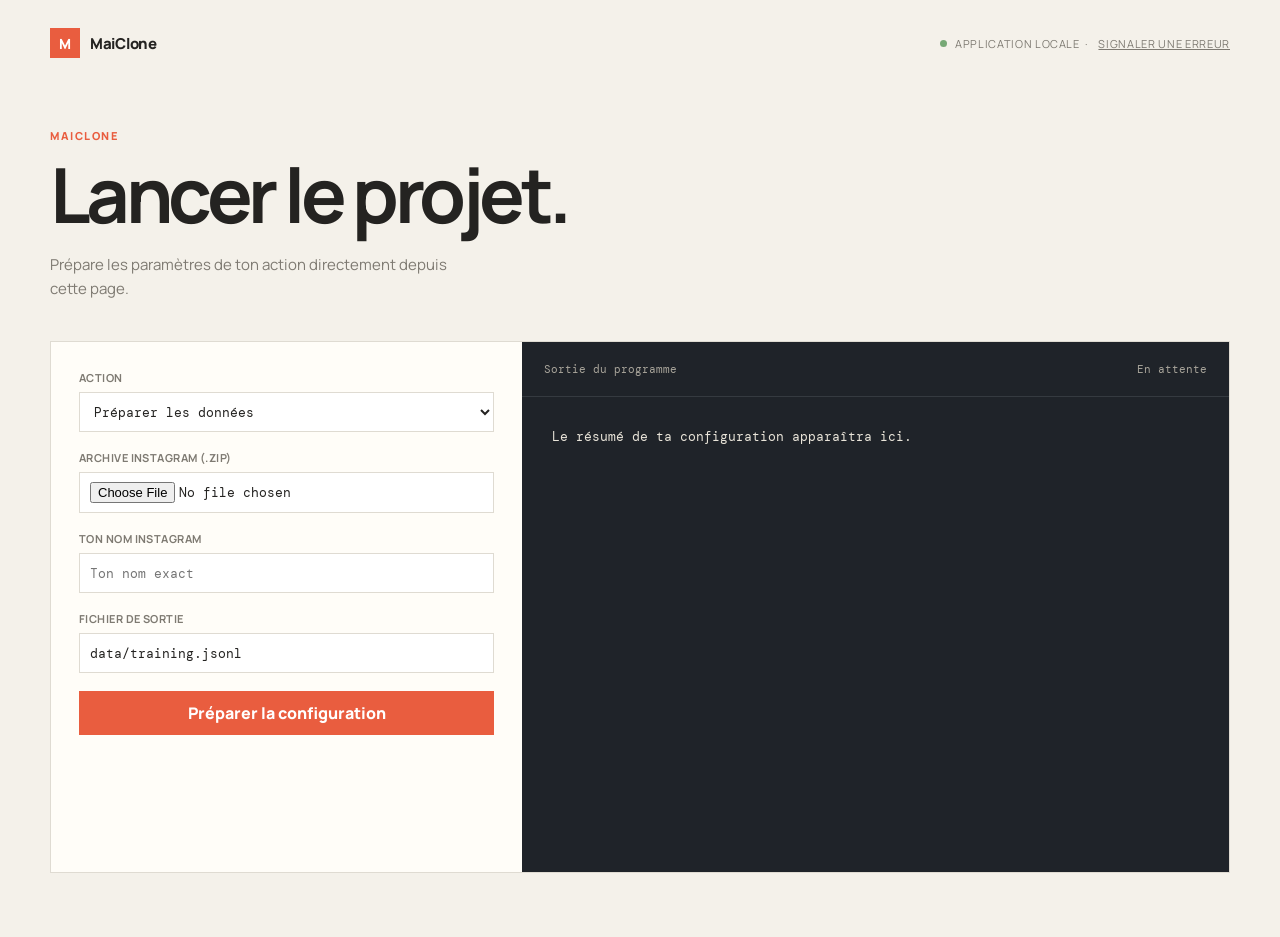
<file: index.html>
<!doctype html>
<html lang="fr">
  <head>
    <meta charset="UTF-8" />
    <meta name="viewport" content="width=device-width, initial-scale=1.0" />
    <title>MaiClone | Lancer le projet</title>
    <link rel="stylesheet" href="v0/style.css" />
  </head>
  <body>
    <main class="page-shell">
      <header class="topbar">
        <a class="brand" href="./" aria-label="Accueil MaiClone">
          <span class="brand-mark">M</span>
          <span>MaiClone</span>
        </a>
        <span class="status"><span class="status-dot"></span> application locale &nbsp;·&nbsp; <a href="index1.html" style="color:inherit">Signaler une erreur</a></span>
      </header>

      <section class="intro">
        <p class="eyebrow">MaiClone</p>
        <h1>Lancer le projet.</h1>
        <p class="intro-text">Prépare les paramètres de ton action directement depuis cette page.</p>
      </section>

      <section class="runner" aria-label="Lanceur MaiClone">
        <form id="run-form" class="form-panel">
          <label>Action
            <select id="action" name="action">
              <option value="prepare">Préparer les données</option>
              <option value="train">Entraîner le modèle</option>
            </select>
          </label>
          <label>Archive Instagram (.zip)
            <input id="archive" name="archive" type="file" accept=".zip,application/zip" required />
          </label>
          <label>Ton nom Instagram
            <input id="target-name" name="targetName" placeholder="Ton nom exact" required />
          </label>
          <div id="prepare-fields">
            <label>Fichier de sortie
              <input name="output" value="data/training.jsonl" />
            </label>
          </div>
          <div id="train-fields" hidden>
            <label>Modèle de base
              <input name="baseModel" value="microsoft/Phi-3-mini-4k-instruct" />
            </label>
            <label>Dossier du modèle
              <input name="outputDir" value="models/maiclone" />
            </label>
            <div class="number-fields">
              <label>Epochs <input name="epochs" type="number" min="1" value="1" /></label>
              <label>Batch <input name="batchSize" type="number" min="1" value="1" /></label>
            </div>
          </div>
          <button class="run-button" type="submit">Préparer la configuration</button>
        </form>

        <div class="output-panel">
          <div class="code-toolbar"><span>Sortie du programme</span><span id="run-status">En attente</span></div>
          <pre id="output" class="output" aria-live="polite">Le résumé de ta configuration apparaîtra ici.</pre>
        </div>
      </section>
    </main>

    <script src="v0/script.js"></script>
  </body>
</html>
</file>
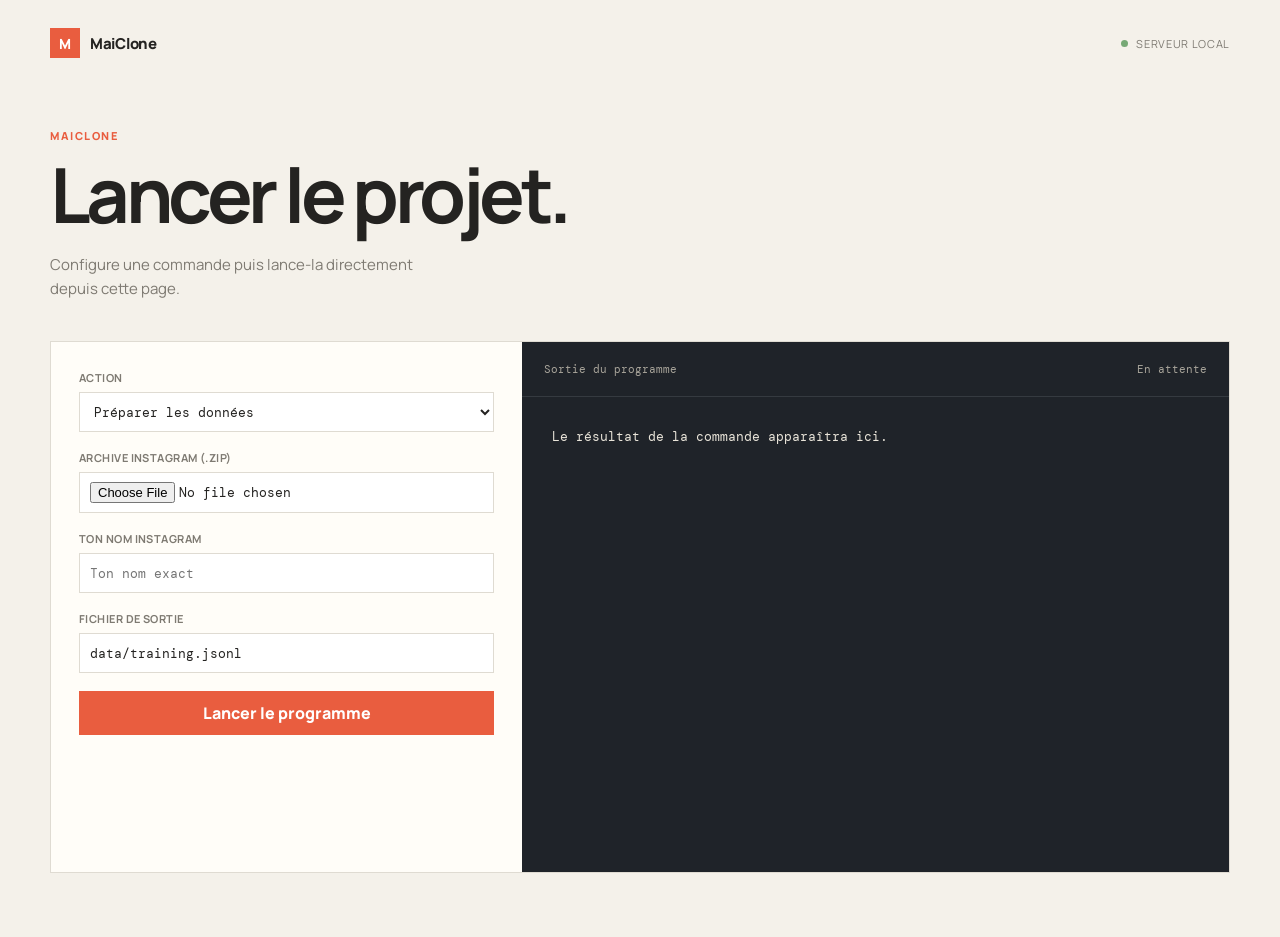
<file: index0.html>
<!doctype html>
<html lang="fr">
  <head>
    <meta charset="UTF-8" />
    <meta name="viewport" content="width=device-width, initial-scale=1.0" />
    <title>MaiClone | Lancer le projet</title>
    <link rel="stylesheet" href="v0/style.css" />
  </head>
  <body>
    <main class="page-shell">
      <header class="topbar">
        <a class="brand" href="./" aria-label="Accueil MaiClone">
          <span class="brand-mark">M</span>
          <span>MaiClone</span>
        </a>
        <span class="status"><span class="status-dot"></span> serveur local</span>
      </header>

      <section class="intro">
        <p class="eyebrow">MaiClone</p>
        <h1>Lancer le projet.</h1>
        <p class="intro-text">Configure une commande puis lance-la directement depuis cette page.</p>
      </section>

      <section class="runner" aria-label="Lanceur MaiClone">
        <form id="run-form" class="form-panel">
          <label>Action
            <select id="action" name="action">
              <option value="prepare">Préparer les données</option>
              <option value="train">Entraîner le modèle</option>
            </select>
          </label>
          <label>Archive Instagram (.zip)
            <input id="archive" name="archive" type="file" accept=".zip,application/zip" required />
          </label>
          <label>Ton nom Instagram
            <input id="target-name" name="targetName" placeholder="Ton nom exact" required />
          </label>
          <div id="prepare-fields">
            <label>Fichier de sortie
              <input name="output" value="data/training.jsonl" />
            </label>
          </div>
          <div id="train-fields" hidden>
            <label>Modèle de base
              <input name="baseModel" value="microsoft/Phi-3-mini-4k-instruct" />
            </label>
            <label>Dossier du modèle
              <input name="outputDir" value="models/maiclone" />
            </label>
            <div class="number-fields">
              <label>Epochs <input name="epochs" type="number" min="1" value="1" /></label>
              <label>Batch <input name="batchSize" type="number" min="1" value="1" /></label>
            </div>
          </div>
          <button class="run-button" type="submit">Lancer le programme</button>
        </form>

        <div class="output-panel">
          <div class="code-toolbar"><span>Sortie du programme</span><span id="run-status">En attente</span></div>
          <pre id="output" class="output" aria-live="polite">Le résultat de la commande apparaîtra ici.</pre>
        </div>
      </section>
    </main>

    <script src="v0/script.js"></script>
  </body>
</html>
</file>
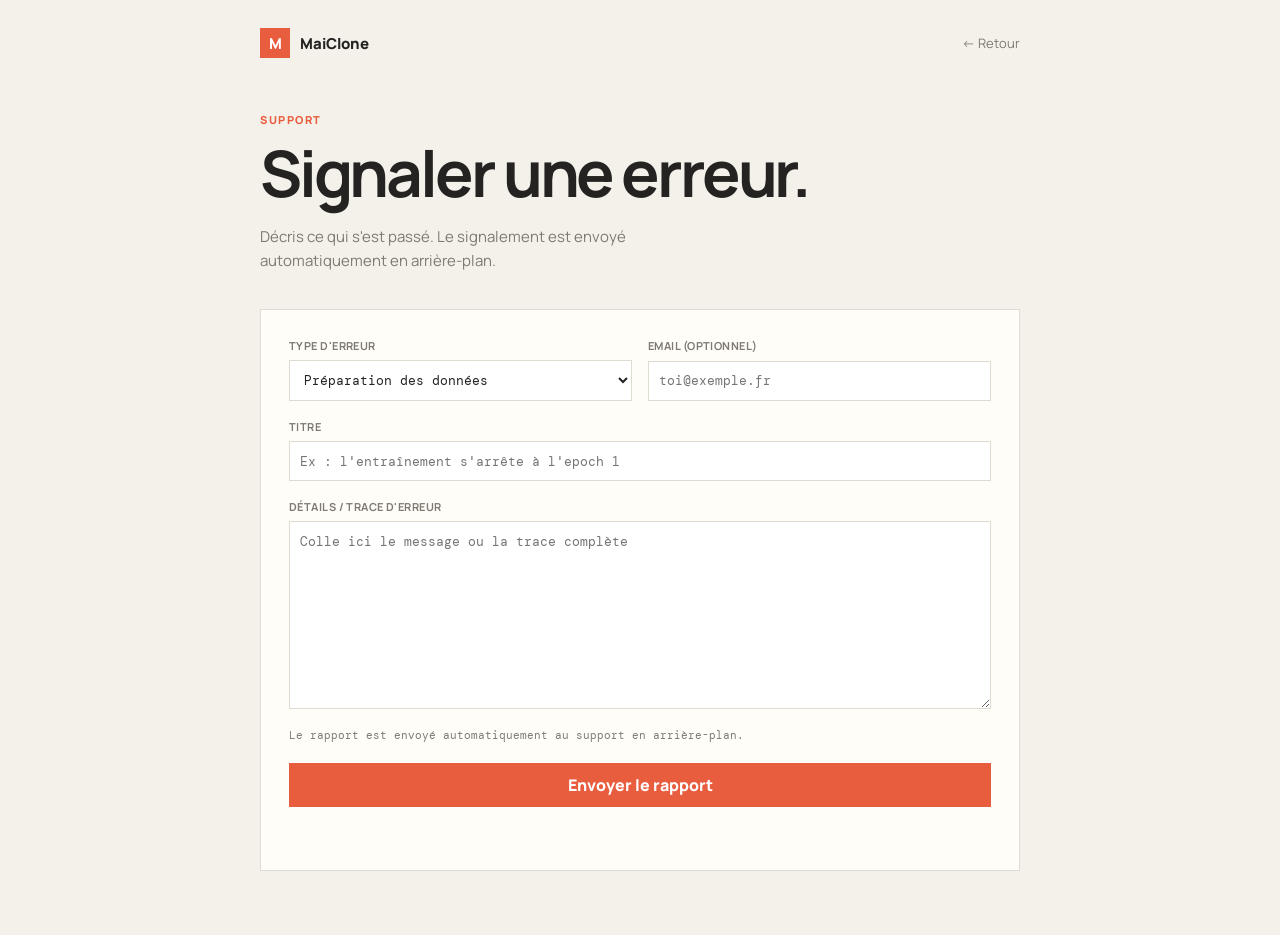
<file: index1.html>
<!doctype html>
<html lang="fr">
  <head>
    <meta charset="UTF-8" />
    <meta name="viewport" content="width=device-width, initial-scale=1.0" />
    <title>MaiClone | Signaler une erreur</title>
    <link rel="stylesheet" href="v1/style.css" />
  </head>
  <body>
    <main class="page-shell">
      <header class="topbar">
        <a class="brand" href="./" aria-label="Accueil MaiClone">
          <span class="brand-mark">M</span>
          <span>MaiClone</span>
        </a>
        <a class="back" href="./">← Retour</a>
      </header>

      <section class="intro">
        <p class="eyebrow">Support</p>
        <h1>Signaler une erreur.</h1>
        <p class="intro-text">Décris ce qui s'est passé. Le signalement est envoyé automatiquement en arrière-plan.</p>
      </section>

      <form id="report-form" class="report">
        <div class="row">
          <label>Type d'erreur
            <select name="type" id="type">
              <option value="prepare">Préparation des données</option>
              <option value="train">Entraînement</option>
              <option value="server">Serveur injoignable</option>
              <option value="ui">Interface</option>
              <option value="other">Autre</option>
            </select>
          </label>
          <label>Email (optionnel)
            <input name="email" type="email" placeholder="toi@exemple.fr" />
          </label>
        </div>
        <label>Titre
          <input name="title" id="title" placeholder="Ex : l'entraînement s'arrête à l'epoch 1" required />
        </label>
        <label>Détails / trace d'erreur
          <textarea name="details" id="details" rows="8" placeholder="Colle ici le message ou la trace complète" required></textarea>
        </label>
        <p class="meta" id="meta"></p>
        <button class="run-button" id="submit" type="submit">Envoyer le rapport</button>
        <p class="result" id="result" aria-live="polite"></p>
      </form>
    </main>

    <script src="v1/script.js"></script>
  </body>
</html>
</file>
<file: v0/style.css>
@import url('https://fonts.googleapis.com/css2?family=DM+Mono:wght@400;500&family=Manrope:wght@500;600;700;800&display=swap');

:root {
  --background: #f4f1ea;
  --surface: #fffdf8;
  --ink: #242321;
  --muted: #7e7a72;
  --line: #dfdbd2;
  --accent: #e95d3f;
  --code-background: #1f2329;
  --code-text: #e9e4d9;
}

* {
  box-sizing: border-box;
}

body {
  min-width: 320px;
  margin: 0;
  color: var(--ink);
  background: var(--background);
  font-family: 'Manrope', sans-serif;
}

button,
a {
  font: inherit;
}

button {
  border: 0;
}

.page-shell {
  width: min(1180px, calc(100% - 48px));
  margin: 0 auto;
  padding: 28px 0 64px;
}

.topbar,
.brand,
.status,
.sidebar-heading,
.file-button,
.code-toolbar {
  display: flex;
  align-items: center;
}

.topbar {
  justify-content: space-between;
  padding-bottom: 70px;
}

.brand {
  gap: 10px;
  color: var(--ink);
  font-size: 15px;
  font-weight: 800;
  text-decoration: none;
  letter-spacing: -0.02em;
}

.brand-mark {
  display: grid;
  width: 30px;
  height: 30px;
  place-items: center;
  color: #fff;
  background: var(--accent);
  font-size: 14px;
  font-weight: 800;
}

.status {
  gap: 8px;
  color: var(--muted);
  font-size: 11px;
  letter-spacing: 0.06em;
  text-transform: uppercase;
}

.status-dot {
  width: 7px;
  height: 7px;
  border-radius: 50%;
  background: #76a875;
}

.intro {
  max-width: 620px;
  margin-bottom: 40px;
}

.eyebrow {
  margin: 0 0 14px;
  color: var(--accent);
  font-size: 11px;
  font-weight: 800;
  letter-spacing: 0.14em;
  text-transform: uppercase;
}

h1 {
  margin: 0;
  font-size: clamp(42px, 6vw, 76px);
  line-height: 0.98;
  letter-spacing: -0.06em;
}

.intro-text {
  max-width: 410px;
  margin: 22px 0 0;
  color: var(--muted);
  font-size: 15px;
  line-height: 1.6;
}

.runner {
  display: grid;
  grid-template-columns: minmax(280px, 0.8fr) minmax(0, 1.2fr);
  overflow: hidden;
  border: 1px solid var(--line);
  background: var(--surface);
}

.form-panel {
  display: grid;
  align-content: start;
  gap: 18px;
  padding: 28px;
}

label {
  display: grid;
  gap: 7px;
  color: var(--muted);
  font-size: 11px;
  font-weight: 700;
  letter-spacing: 0.04em;
  text-transform: uppercase;
}

input,
select {
  width: 100%;
  min-height: 40px;
  padding: 9px 10px;
  color: var(--ink);
  border: 1px solid var(--line);
  background: #fff;
  font: 13px 'DM Mono', monospace;
}

.number-fields {
  display: grid;
  grid-template-columns: 1fr 1fr;
  gap: 12px;
  margin-top: 18px;
}

.run-button {
  min-height: 44px;
  color: #fff;
  background: var(--accent);
  font-weight: 800;
  cursor: pointer;
}

.run-button:disabled {
  cursor: wait;
  opacity: 0.6;
}

.output-panel {
  display: flex;
  min-width: 0;
  min-height: 530px;
  flex-direction: column;
  background: var(--code-background);
}

.code-toolbar {
  justify-content: space-between;
  min-height: 55px;
  padding: 0 22px;
  color: #a9a59b;
  border-bottom: 1px solid #353a40;
  font-family: 'DM Mono', monospace;
  font-size: 11px;
}
.output {
  overflow: auto;
  flex: 1;
  margin: 0;
  padding: 28px 30px 36px;
  color: var(--code-text);
  font: 13px/1.8 'DM Mono', monospace;
  white-space: pre-wrap;
}

@media (max-width: 700px) {
  .page-shell {
    width: min(100% - 28px, 1180px);
    padding-top: 18px;
  }

  .topbar {
    padding-bottom: 54px;
  }

  .runner {
    grid-template-columns: 1fr;
  }

  .output-panel {
    min-height: 360px;
  }
}
</file>
<file: v1/style.css>
@import url('https://fonts.googleapis.com/css2?family=DM+Mono:wght@400;500&family=Manrope:wght@500;600;700;800&display=swap');

:root {
  --background: #f4f1ea;
  --surface: #fffdf8;
  --ink: #242321;
  --muted: #7e7a72;
  --line: #dfdbd2;
  --accent: #e95d3f;
  --ok: #4f8a4d;
}

* { box-sizing: border-box; }

body {
  min-width: 320px;
  margin: 0;
  color: var(--ink);
  background: var(--background);
  font-family: 'Manrope', sans-serif;
}

.page-shell { width: min(760px, calc(100% - 32px)); margin: 0 auto; padding: 28px 0 64px; }

.topbar { display: flex; align-items: center; justify-content: space-between; padding-bottom: 54px; }
.brand { display: flex; align-items: center; gap: 10px; color: var(--ink); font-size: 15px; font-weight: 800; text-decoration: none; }
.brand-mark { display: grid; width: 30px; height: 30px; place-items: center; color: #fff; background: var(--accent); font-weight: 800; }
.back { color: var(--muted); font-size: 13px; text-decoration: none; }
.back:hover { color: var(--ink); }

.eyebrow { margin: 0 0 14px; color: var(--accent); font-size: 11px; font-weight: 800; letter-spacing: .14em; text-transform: uppercase; }
h1 { margin: 0; font-size: clamp(38px, 7vw, 64px); line-height: 1; letter-spacing: -0.05em; }
.intro-text { max-width: 440px; margin: 20px 0 36px; color: var(--muted); font-size: 15px; line-height: 1.6; }

.report { display: grid; gap: 18px; padding: 28px; border: 1px solid var(--line); background: var(--surface); }
.row { display: grid; grid-template-columns: 1fr 1fr; gap: 16px; }

label { display: grid; gap: 7px; color: var(--muted); font-size: 11px; font-weight: 700; letter-spacing: .04em; text-transform: uppercase; }
input, select, textarea {
  width: 100%; padding: 10px; color: var(--ink); border: 1px solid var(--line);
  background: #fff; font: 13px 'DM Mono', monospace;
}
input, select { min-height: 40px; }
textarea { resize: vertical; line-height: 1.6; }
input:focus, select:focus, textarea:focus { outline: 2px solid var(--accent); outline-offset: -1px; }

.meta { margin: 0; color: var(--muted); font: 11px/1.6 'DM Mono', monospace; overflow-wrap: anywhere; }
.run-button { min-height: 44px; color: #fff; background: var(--accent); border: 0; font: inherit; font-weight: 800; cursor: pointer; }
.run-button:disabled { cursor: wait; opacity: .6; }
.result { min-height: 1.2em; margin: 0; font-size: 14px; }
.result.ok { color: var(--ok); }
.result.err { color: #c0392b; }

@media (max-width: 600px) { .row { grid-template-columns: 1fr; } .report { padding: 20px; } }
</file>
